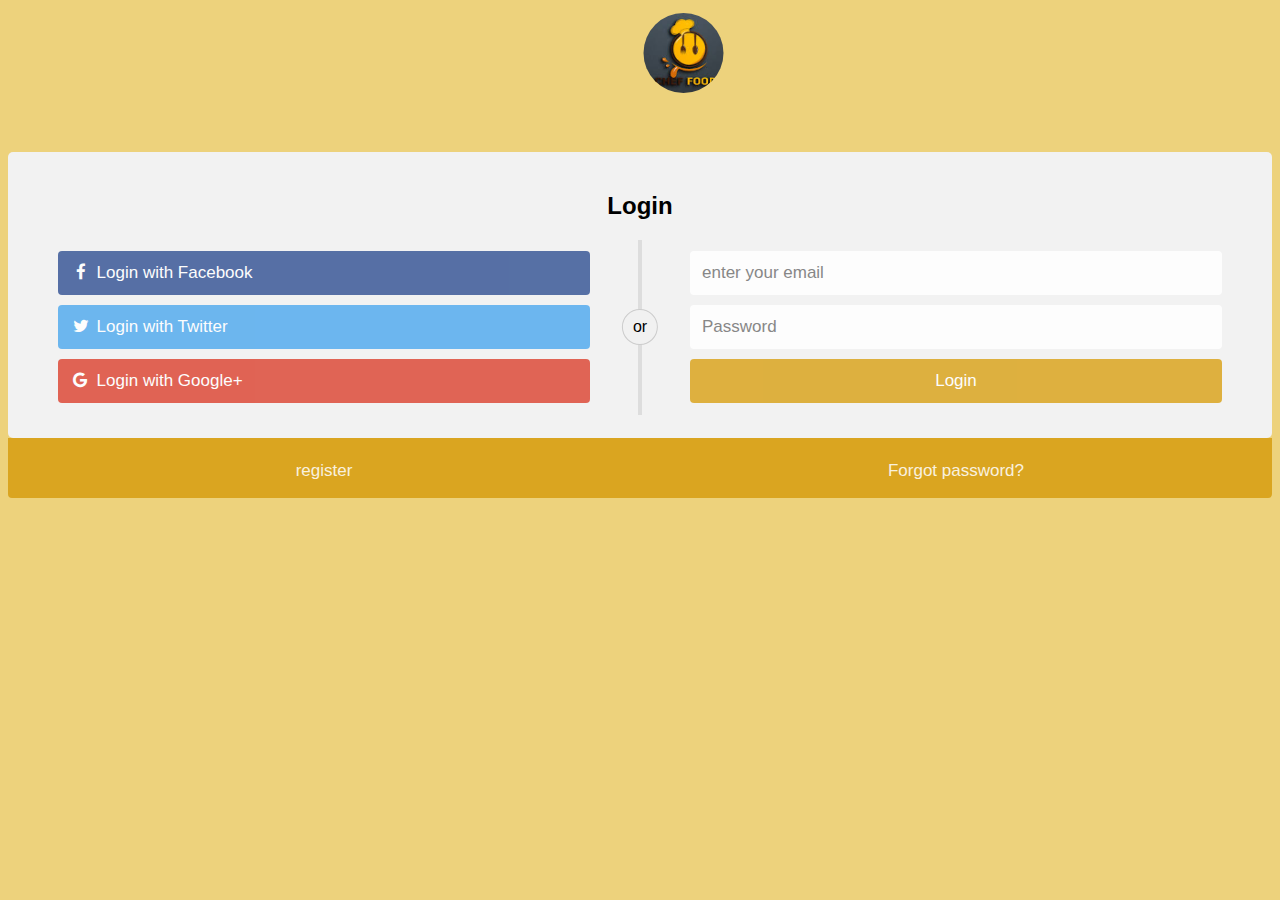
<file: login.html>
<!DOCTYPE html>
<html lang="en">
<head>
    <meta charset="UTF-8">
    <meta http-equiv="X-UA-Compatible" content="IE=edge">
    <meta name="viewport" content="width=device-width, initial-scale=1.0">
    <link rel="icon" type="image/x-icon" href="css\Screenshot 2022-05-16 004501.png">
    <script src="https://cdn.jsdelivr.net/npm/jquery@3.6.0/dist/jquery.slim.min.js"></script>
  <script src="https://cdn.jsdelivr.net/npm/popper.js@1.16.1/dist/umd/popper.min.js"></script>
  <script src="https://cdn.jsdelivr.net/npm/bootstrap@4.6.1/dist/js/bootstrap.bundle.min.js"></script>

    <title>Log In</title> 
    <link rel="stylesheet" href="https://cdnjs.cloudflare.com/ajax/libs/font-awesome/4.7.0/css/font-awesome.min.css">
    <style>
    body {
      font-family: Arial, Helvetica, sans-serif;
      background-color:  rgba(235, 206, 111, 0.911);
    }
    
    * {
      box-sizing: border-box;
    }
    
    /* style the container */
    .container {
      margin-top: 50px;
      position: relative;
      border-radius: 5px;
      background-color: #f2f2f2;
      padding: 20px 0 30px 0;
    } 
    
    /* style inputs and link buttons */
    input,
    .btn {
      width: 100%;
      padding: 12px;
      border: none;
      border-radius: 4px;
      margin: 5px 0;
      opacity: 0.85;
      display: inline-block;
      font-size: 17px;
      line-height: 20px;
      text-decoration: none; /* remove underline from anchors */
    }
    input:hover,
    .btn:hover {
      opacity: 1;
    }
    
    /* add appropriate colors to fb, twitter and google buttons */
    .fb {
      background-color: #3B5998;
      color: white;
    }
    
    .twitter {
      background-color: #55ACEE;
      color: white;
    }
    
    .google {
      background-color: #dd4b39;
      color: white;
    }
    
    /* style the submit button */
    input[type=submit] {
      background-color: goldenrod;
      color: white;
      cursor: pointer;
    }
    
    input[type=submit]:hover {
      background-color: goldenrod;
    }
    
    /* Two-column layout */
    .col {
      float: left;
      width: 50%;
      margin: auto;
      padding: 0 50px;
      margin-top: 6px;
    }
    .img1{
      margin-left: 630px;
    }
    
    /* Clear floats after the columns */
    .row:after {
      content: "";
      display: table;
      clear: both;
    }
    
    /* vertical line */
    .vl {
      position: absolute;
      left: 50%;
      transform: translate(-50%);
      border: 2px solid #ddd;
      height: 175px;
    }
    
    /* text inside the vertical line */
    .vl-innertext {
      position: absolute;
      top: 50%;
      transform: translate(-50%, -50%);
      background-color: #f1f1f1;
      border: 1px solid #ccc;
      border-radius: 50%;
      padding: 8px 10px;
    }
    
    /* hide some text on medium and large screens */
    .hide-md-lg {
      display: none;
    }
    
    /* bottom container */
    .bottom-container {
      text-align: center;
      background-color: goldenrod;
      border-radius: 0px 0px 4px 4px;
    }
    
    /* Responsive layout - when the screen is less than 650px wide, make the two columns stack on top of each other instead of next to each other */
    @media screen and (max-width: 650px) {
      .col {
        width: 100%;
        margin-top: 0;
      }
      /* hide the vertical line */
      .vl {
        display: none;
      }
      /* show the hidden text on small screens */
      .hide-md-lg {
        display: block;
        text-align: center;
      }
      .container{
        margin-top: 1px;
      }
      .img1{
        margin-left: 170px;
      }
    }
    </style>
</head>
<body>
  <div class="_dimg"><img src="css\Screenshot 2022-05-16 004501 - Copy.png"  class="img1" style=" clip-path: circle(40px);
    background-clip: 1oopx; "  ></div>
    <div class="container">

        <form action="submit.html" >
          <div class="row">
            <h2 style="text-align:center">Login </h2>
            <div class="vl">
              <span class="vl-innertext">or</span>
            </div>
      
            <div class="col">
              <a href="https://facebook.com" class="fb btn">
                <i class="fa fa-facebook fa-fw"></i> Login with Facebook
               </a>
              <a href="https://twitter.com" class="twitter btn">
                <i class="fa fa-twitter fa-fw"></i> Login with Twitter
              </a>
              <a href="https://google.com" class="google btn"><i class="fa fa-google fa-fw">
                </i> Login with Google+
              </a>
            </div>
      
            <div class="col">
              <div class="hide-md-lg">
                <p>Or sign in</p>
              </div>
      
              <input type="email" id="email" name="username" placeholder="enter your email" required>
              <input type="password" id="password" name="password" placeholder="Password" required>
              <input type="submit" value="Login">
            </div>
            
          </div>
        </form>
      </div>
      
      <div class="bottom-container">
        <div class="row">
          <div class="col">
            <a href="resistor.html" style="color:white" class="btn">register</a>
          </div>
          <div class="col">
            <a href="#" style="color:white" class="btn">Forgot password?</a>
          </div>
        </div>
      </div>
      
  <script>

var x=document.getElementById("email").value;

var y=document.getElementById("password").value;






  </script>
  
</body>
</html>
</file>
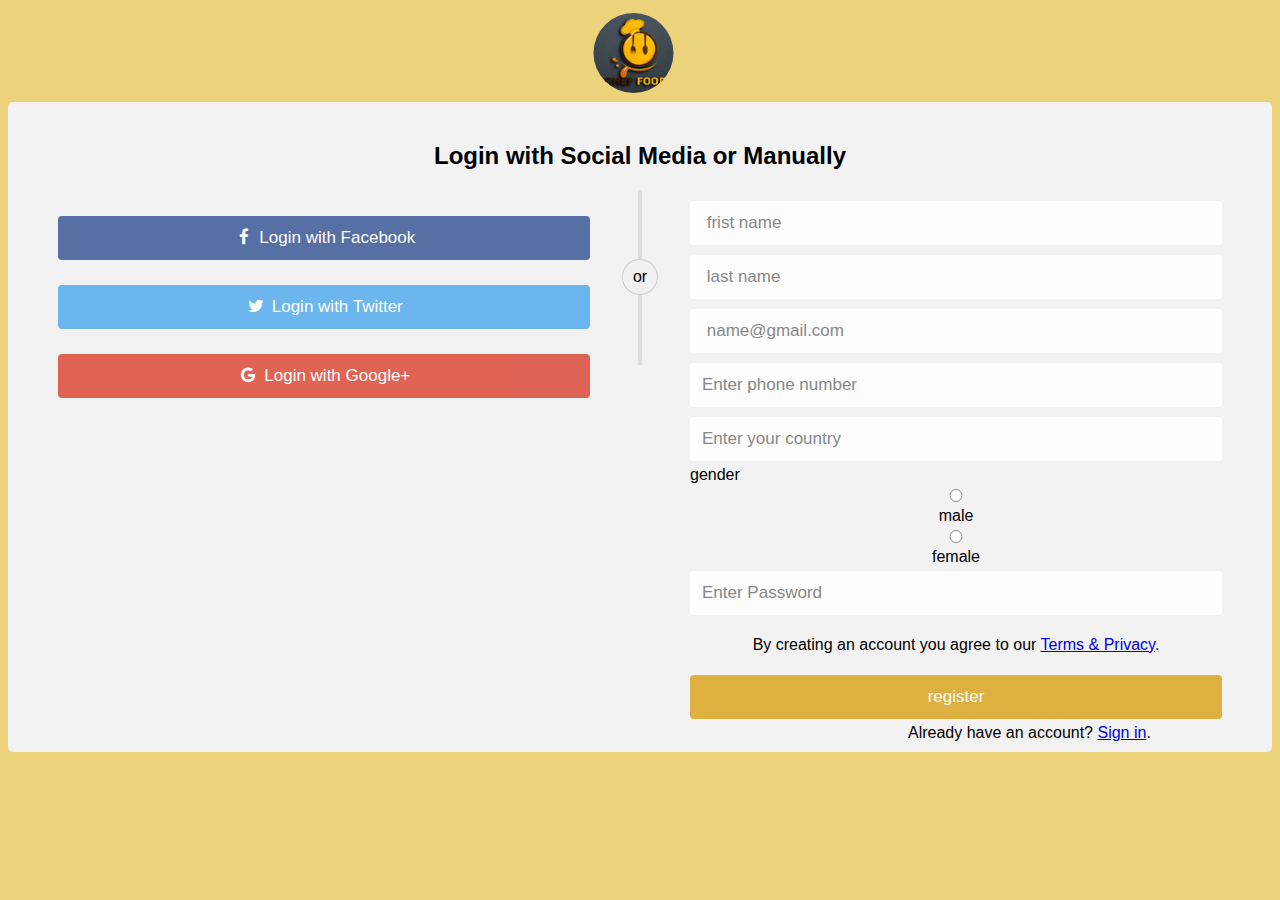
<file: resistor.html>
<!DOCTYPE html>
<html lang="en">
<head>
    <meta charset="UTF-8">
    <meta http-equiv="X-UA-Compatible" content="IE=edge">
    <meta name="viewport" content="width=device-width, initial-scale=1.0">
    <link rel="icon" type="image/x-icon" href="css\Screenshot 2022-05-16 004501.png">
    <link rel="stylesheet" href="https://cdnjs.cloudflare.com/ajax/libs/font-awesome/4.7.0/css/font-awesome.min.css">
    <title>Register</title>

    <style>
body {
  font-family: Arial, Helvetica, sans-serif;
  background-color: rgba(235, 206, 111, 0.911);
}

* {
  box-sizing: border-box;
}

/* style the container */
.container {
  position: relative;
  border-radius: 5px;
  background-color: #f2f2f2;
  padding: 20px 0 30px 0;
  height: 650px;
} 

/* style inputs and link buttons */
input,
.btn {
  width: 100%;
  padding: 12px;
  border: none;
  border-radius: 4px;
  margin: 5px 0;
  opacity: 0.85;
  display: inline-block;
  font-size: 17px;
  line-height: 20px;
  text-decoration: none; /* remove underline from anchors */
}

input:hover,
.btn:hover {
  opacity: 1;
}

/* add appropriate colors to fb, twitter and google buttons */
.fb {
  background-color: #3B5998;
  color: white;
  margin-top: 20px;
}

.twitter {
  background-color: #55ACEE;
  color: white;
  margin-top: 20px;
}


.google {
  background-color: #dd4b39;
  color: white;
  margin-top: 20px;
}

/* style the submit button */
input[type=submit] {
  background-color:goldenrod;
  color: white;
  cursor: pointer;
}

input[type=submit]:hover {
  background-color: rgb(252, 220, 140);
}

/* Two-column layout */
.col {
  float: left;
  width: 50%;
  margin: auto;
  padding: 0 50px;
  margin-top: 6px; text-align: center;
}

/* Clear floats after the columns */
.row:after {
  content: "";
  display: table;
  clear: both;
}

/* vertical line */
.vl {
  position: absolute;
  left: 50%;
  transform: translate(-50%);
  border: 2px solid #ddd;
  height: 175px;
}

/* text inside the vertical line */
.vl-innertext {
  position: absolute;
  top: 50%;
  transform: translate(-50%, -50%);
  background-color: #f1f1f1;
  border: 1px solid #ccc;
  border-radius: 50%;
  padding: 8px 10px;
}
.img1{
  margin-left: 580px;
}

/* hide some text on medium and large screens */
.hide-md-lg {
  display: none;
}

/* bottom container */
.bottom-container {
  text-align: center;
  background-color: #666;
  border-radius: 0px 0px 4px 4px;
}
.containersignin{
margin-left: 900px;
margin-top: -30px;
}
.errorhidden {
  display:none;
  background: #f1f1f1;
  color: #000;
  position: relative;
  padding: 20px;
  margin-top: 10px;
}
#message span {
  padding: 10px 35px;
  font-size: 18px;
  display: none;
}
#phoneerror{
  display: none;
}

/* Add a green text color and a checkmark when the requirements are right */
.valid {
  color: green;
}

.valid:before {
  position: relative;
  left: -35px;
  content: "✔";
}

/* Add a red text color and an "x" when the requirements are wrong */
.invalid {
  color: red;
}

.invalid:before {
  position: relative;
  left: -35px;
  content: "✖";
}
.radio{
 margin-right:500px ;
  margin-top: 200px;
}

/* Responsive layout - when the screen is less than 650px wide, make the two columns stack on top of each other instead of next to each other */
@media screen and (max-width: 650px) {
  .col {
    width: 100%;
    margin-top: 0;
  }
  .container {
  margin-top: -1px;
  height: 1100px;
} 

  /* hide the vertical line */
  .vl {
    display: none;
  }
  /* show the hidden text on small screens */
  .hide-md-lg {
    display: block;
    text-align: center;
    margin-top: 50px;
    margin-bottom: 50px;
  }
  .email{
    margin-top:160px ;
  }
  .containersignin{
    margin-left: 100px;
    margin-top: 50px;
  }
  .img1{
    margin-left: 200px;
  }
}

</style>
</head>
<body>
  
  <div class="_dimg"><img src="css\Screenshot 2022-05-16 004501 - Copy.png"  class="img1" style=" clip-path: circle(40px);
    background-clip: 1oopx; "  ></div>
  <div class="container">
    <form action="submit.html"  name="myForm" id="form"  method="get">
      <div class="row">
        <h2 style="text-align:center">Login with Social Media or Manually</h2>
        <div class="vl">
          <span class="vl-innertext">or</span>
        </div>
  
        <div class="col">
          <a href="https://www.facebook.com/" class="fb btn">
            <i class="fa fa-facebook fa-fw"></i> Login with Facebook
           </a>
          <a href="https://twitter.com/" class="twitter btn">
            <i class="fa fa-twitter fa-fw"></i> Login with Twitter
          </a>
          <a href="https://www.google.com" class="google btn"><i class="fa fa-google fa-fw">
            </i> Login with Google+
          </a>
          
        </div>
  
        <div class="col">
          <div class="hide-md-lg">
            <p>Or sign in manually:</p>
          </div>
        
          <label for="email"><b></b></label>
          <input type="text"  name="frit " id="frist"  placeholder=" frist name" pattern="[A-Za-z]{0,}" title="contain only letters"  required  >
          
          <label for="email"><b></b></label>
          <input type="text"  name="frit " id="next"  placeholder=" last name" pattern="[A-Za-z]{0,}" title="contain only letters"  required  >
          
      
 
            <label for="email"><b></b></label>
            <input type="email"  name="email" id="email"  placeholder=" name@gmail.com" required  >
            
        
         <label for="mobile"><b></b></label>
          <input type="tel" placeholder="Enter phone number" pattern="[0-9]{11}" name="mobile"  id="phonenum" title="must be 11 number"  maxlength="11" minlength="11" required>
          <div id="phoneerror" class="invalid"> please enter vaild number</div>
          <label for="country"><b></b></label>
          <input type="text" placeholder="Enter your country" name="country"  required>
          <label for="gener"><span class="radio"> gender</span></label>
         <input type="radio"  name="country"  required><span >male</span>
          
          <label for="country"><b></b></label>
         <input type="radio"  name="country"  required><span> female</span>
          
          <label for="psw"><b></b></label>
         <caption> <input type="password" placeholder="Enter Password" pattern="(?=.*\d)(?=.*[a-z])(?=.*[A-Z])"  name="psw" id="_psw" title="
          must start with uppercase and contain at least digit ,lowercase letter and one space characters" maxlength="8" minlength="8"  required>
          <div id="message">
            
            <span id="letter" class="invalid"> A\lowercase
            A capital (uppercase) letter
            A number
            don,t contain space character </span>
            
            
          </div>
        </caption>
          
          <p>By creating an account you agree to our <a href="#">Terms & Privacy</a>.</p>
        
        <input type="submit"   value="register">
        </div>
        
      </div>
    </form>
    <div class="containersignin">
      <p>Already have an account? <a href="login.html">Sign in</a>.</p>
    </div>
  </div>
  
  
  

  <script>
 
var myInput = document.getElementById("_psw");

 var phone= document.getElementById("phonenum");
// When the user clicks on the password field, show the message box
phone.addEventListener('input',() =>{
  
  if(isNaN(phone.value)==false){
    number.classList.remove("valid");
    number.classList.add("invalid");
  }
  else{
    number.classList.remove("invalid");
    number.classList.add("valid");
  }
});

phone.onfocus = function() {
  document.getElementById("errorhidden").style.display = "block";
}

// When the user clicks outside of the password field, hide the message box
phone.onblur = function() {
  document.getElementById("errorhidden").style.display = "none";
}

// When the user starts to type something inside the password field
myInput.onfocus = function() {
  document.getElementById("message").style.display = "block";
}

// When the user clicks outside of the password field, hide the message box
myInput.onblur = function() {
  document.getElementById("message").style.display = "none";
}

// When the user starts to type something inside the password field
myInput.onkeyup = function() {
  // Validate lowercase letters
  var lowerCaseLetters = /[a-z]/g;
  if(myInput.value.match(lowerCaseLetters)) {  
    letter.classList.remove("invalid");
    letter.classList.add("valid");
  } else {
    letter.classList.remove("valid");
    letter.classList.add("invalid");
  }
  
  // Validate capital letters
  var upperCaseLetters = /[A-Z]/g;
  if(myInput.value[0].match(upperCaseLetters)) {  
    capital.classList.remove("invalid");
    capital.classList.add("valid");
  } else {
    capital.classList.remove("valid");
    capital.classList.add("invalid");
  }

  // Validate numbers
  var numbers = /[0-9]/g;
  if(myInput.value.match(numbers)) {  
    number.classList.remove("invalid");
    number.classList.add("valid");
  } else {
    number.classList.remove("valid");
    number.classList.add("invalid");
  }
  
  // Validate length

  if(myInput.value.match(/[\S]/g)) {
    length.classList.remove("invalid");
    length.classList.add("valid");
  } else {
    length.classList.remove("valid");
    length.classList.add("invalid");
  }

}

  </script>
    
</body>
</html>
</file>
